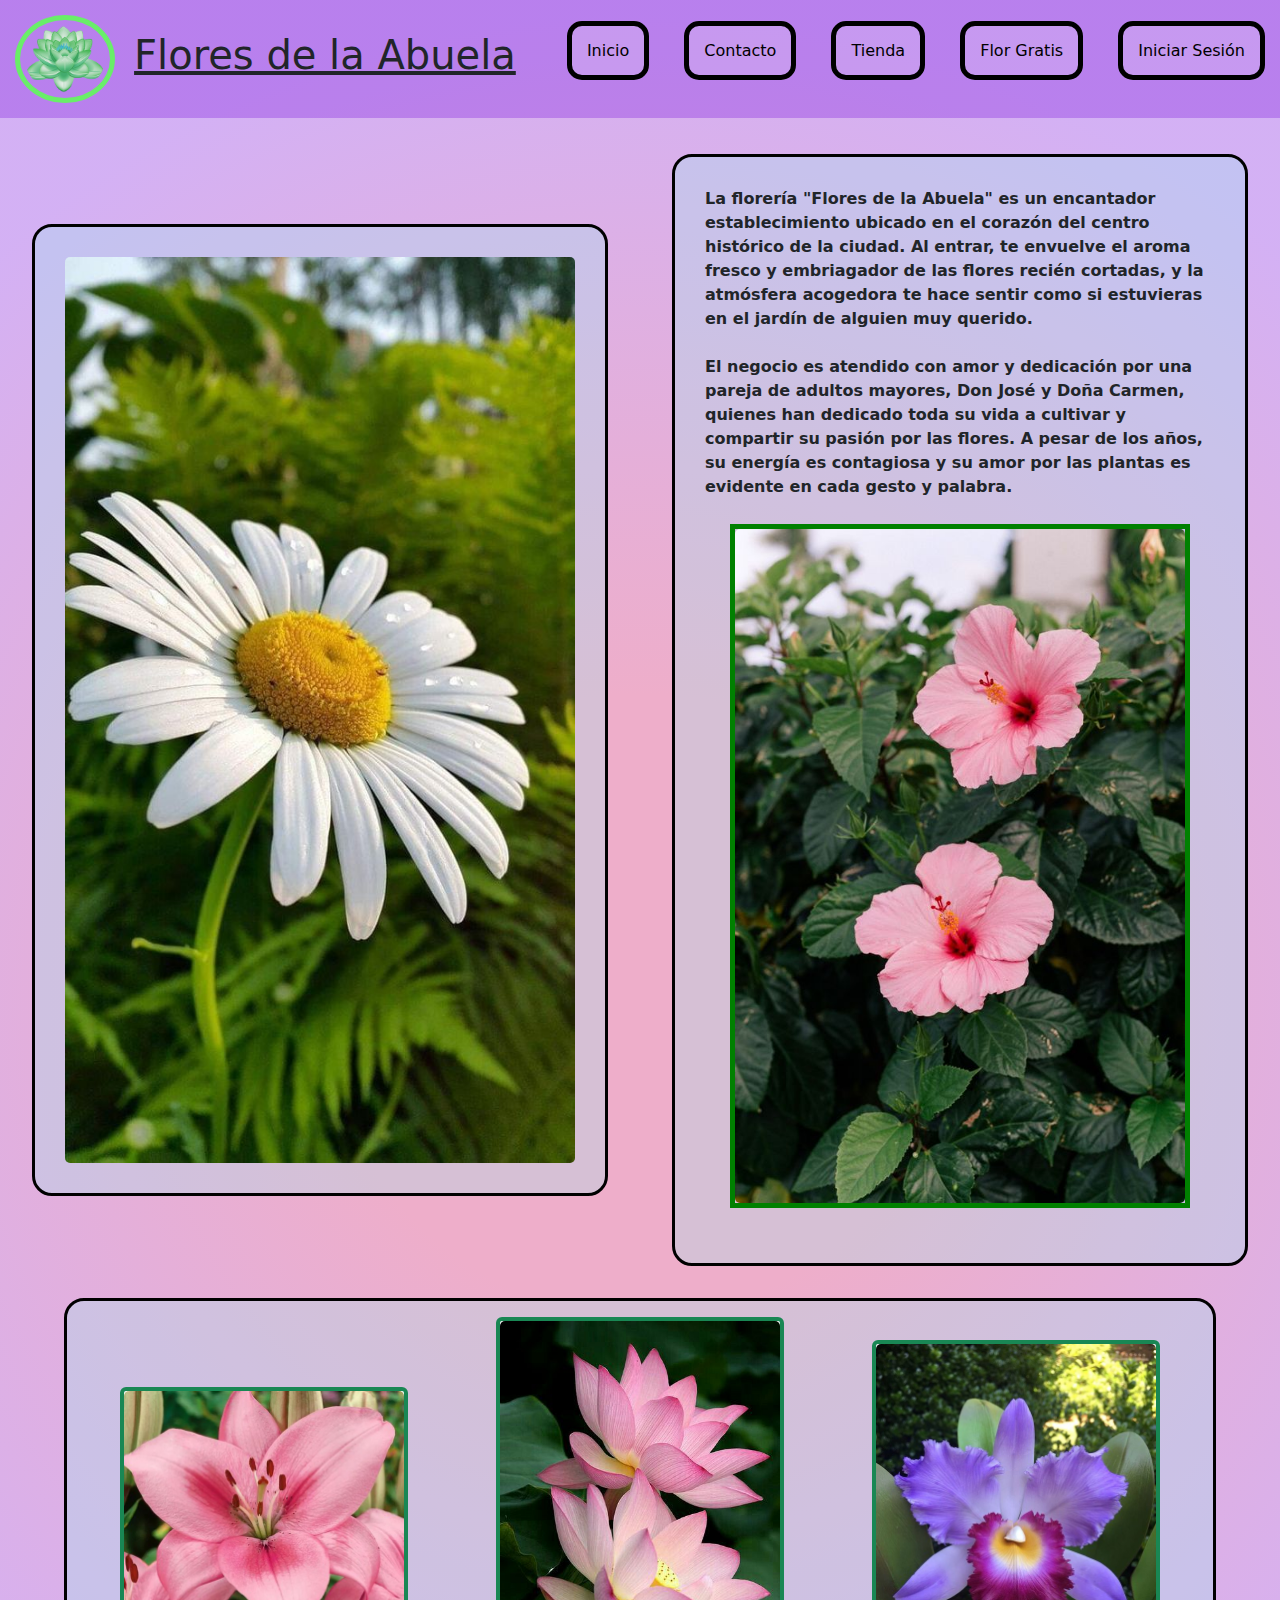
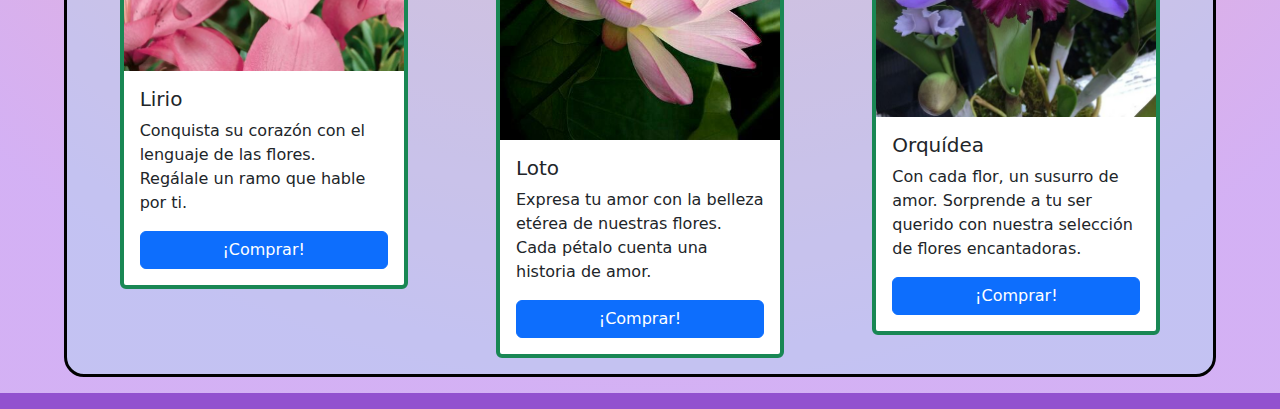
<file: index.html>
<!DOCTYPE html>
<html lang="en">

<head>
    <meta charset="UTF-8">
    <meta name="viewport" content="width=device-width, initial-scale=1.0">
    <link rel="stylesheet" href="style.css">
    <link href="https://cdn.jsdelivr.net/npm/bootstrap@5.3.3/dist/css/bootstrap.min.css" rel="stylesheet"
        integrity="sha384-QWTKZyjpPEjISv5WaRU9OFeRpok6YctnYmDr5pNlyT2bRjXh0JMhjY6hW+ALEwIH" crossorigin="anonymous">
    <link rel="shortcut icon" href="./img/emblema humanos color.ico" type="image/x-icon">
    <link rel="stylesheet" href="https://cdnjs.cloudflare.com/ajax/libs/font-awesome/6.5.1/css/all.min.css"
        integrity="sha512-DTOQO9RWCH3ppGqcWaEA1BIZOC6xxalwEsw9c2QQeAIftl+Vegovlnee1c9QX4TctnWMn13TZye+giMm8e2LwA=="
        crossorigin="anonymous" referrerpolicy="no-referrer" />
    <title>Inicio</title>
</head>

<body>
    <header id="cabecera">
        <div class="nav-bootstrap">
            <nav class="navbar navbar-dark fixed-top">
                <div class="container-fluid">
                    <a class="navbar-brand" href="./index.html"><img class="logo" src="./img/emblema humanos color.png"
                            alt="logo"></a>
                    <h1>
                        Flores de la Abuela
                    </h1>
                    <button class="navbar-toggler" type="button" data-bs-toggle="offcanvas"
                        data-bs-target="#offcanvasDarkNavbar" aria-controls="offcanvasDarkNavbar">
                        <span class="navbar-toggler-icon"></span>
                    </button>

                    <div class="offcanvas offcanvas-end text-bg-dark" tabindex="-1" id="offcanvasDarkNavbar"
                        aria-labelledby="offcanvasDarkNavbarLabel">
                        <div class="offcanvas-header">
                            <h5 class="offcanvas-title" id="offcanvasDarkNavbarLabel">Menú</h5>
                            <button type="button" class="btn-close btn-close-white" data-bs-dismiss="offcanvas"
                                aria-label="Close"></button>
                        </div>
                        <div class="offcanvas-body">
                            <ul class="navbar-nav justify-content-end flex-grow-1 pe-3">
                                <li class="nav-item">
                                    <a class="border rounded nav-link active" href="index.html">Inicio</a>
                                </li>
                                <li class="nav-item">
                                    <a class="border rounded nav-link" href="./pages/contacto.html">Contacto</a>
                                </li>
                                <li class="nav-item">
                                    <a class="border rounded nav-link" href="./pages/tienda.html">Tienda</a>
                                    
                                </li>
                                <li class="nav-item">
                                    <a class="border rounded nav-link" href="./pages/flor.html">Flor Gratis</a>
                                </li>
                                <li class="nav-item">
                                    <a class="border rounded nav-link" href="./pages/login.html">Iniciar Sesión</a>
                                </li>
                            </ul>
                        </div>
                    </div>
                </div>
            </nav>
        </div>
        <nav class="navegador">
            <div>
                <img class="logo" src="./img/emblema humanos color.png" alt="logo">
            </div>
            <h1>
                Flores de la Abuela
            </h1>
            <div>
                <ul>
                    <li>
                        <a href="index.html">Inicio</a>
                    </li>
                    <li>
                        <a href="./pages/contacto.html">Contacto</a>
                    </li>
                    <li>
                        <a href="./pages/tienda.html">Tienda</a>
                    </li>
                    <li>
                        <a href="./pages/flor.html">Flor Gratis</a>
                    </li>
                    <li>
                        <a href="./pages/login.html">Iniciar Sesión</a>
                        
                    </li>
                </ul>
            </div>
        </nav>
    </header>
    <main id="cuerpo">
        <div class="cuerpo-index">
            <section class="flor-fondo-cont">
                <img class="flor-fondo" src="./img/fondo-pantalla.jpg" alt="flor-fondo">
            </section>
            <section class="info-der">
                <div class="info-der-flex">
                    <p>
                        <b>
                            La florería "Flores de la Abuela" es un encantador establecimiento ubicado en el corazón
                            del
                            centro histórico de la ciudad. Al entrar, te envuelve el aroma fresco y embriagador de
                            las
                            flores recién cortadas, y la atmósfera acogedora te hace sentir como si estuvieras en el
                            jardín
                            de alguien muy querido.
                            <br>
                            <br>
                            El negocio es atendido con amor y dedicación por una pareja de adultos mayores, Don José
                            y Doña
                            Carmen, quienes han dedicado toda su vida a cultivar y compartir su pasión por las
                            flores. A
                            pesar de los años, su energía es contagiosa y su amor por las plantas es evidente en
                            cada gesto
                            y palabra.
                        </b>

                    </p>
                    <div class="foto-cont">
                        <img class="in-der-foto" src="./img/pareja.jpg" alt="pareja">
                    </div>

                </div>

            </section>
            <section class="info-izq">
                <div class="card border border-success border-4" style="width: 18rem;">
                    <img src="./img/lirio.jpg" class="card-img-top" alt="lirio">
                    <div class="card-body">
                        <h5 class="card-title">Lirio</h5>
                        <p class="card-text">Conquista su corazón con el lenguaje de las flores. Regálale un ramo
                            que hable por ti.</p>
                        <a href="./pages/tienda.html"
                            class="d-flex justify-content-center btn btn-primary">¡Comprar!</a>
                    </div>
                </div>
                <div class="card border border-success border-4" style="width: 18rem;">
                    <img src="./img/loto.jpg" class="card-img-top" alt="Loto">
                    <div class="card-body">
                        <h5 class="card-title">Loto</h5>
                        <p class="card-text">Expresa tu amor con la belleza etérea de nuestras flores. Cada pétalo
                            cuenta una historia de amor.</p>
                        <a href="./pages/tienda.html"
                            class="d-flex justify-content-center btn btn-primary">¡Comprar!</a>
                    </div>
                </div>
                <div class="card border border-success border-4" style="width: 18rem;">
                    <img src="./img/orquidea.jpg" class="card-img-top" alt="Orquidea">
                    <div class="card-body">
                        <h5 class="card-title">Orquídea</h5>
                        <p class="card-text">Con cada flor, un susurro de amor. Sorprende a tu ser querido con
                            nuestra selección de flores encantadoras.</p>
                        <a href="./pages/tienda.html"
                            class="d-flex justify-content-center btn btn-primary">¡Comprar!</a>
                    </div>
                </div>
            </section>
        </div>
    </main>
    <footer id="pie">
        <ul class="nav justify-content-center">
            <li class="nav-item">
                <a class="nav-link text-light" href="#">
                    <i class="fa-brands fa-instagram"></i>
                </a>
            </li>
            <li class="nav-item">
                <a class="nav-link text-light" href="#">
                    <i class="fa-brands fa-whatsapp"></i>
                </a>
            </li>
            <li class="nav-item">
                <a class="nav-link text-light" href="#">
                    <i class="fa-regular fa-envelope"></i>
                </a>
            </li>
            <li class="nav-item">
                <a class="nav-link text-light" href="#">
                    <i class="fa-solid fa-face-smile"></i>
                </a>
            </li>
        </ul>
    </footer>
    <script src="https://cdn.jsdelivr.net/npm/bootstrap@5.3.3/dist/js/bootstrap.bundle.min.js"></script>
</body>

</html>
</file>
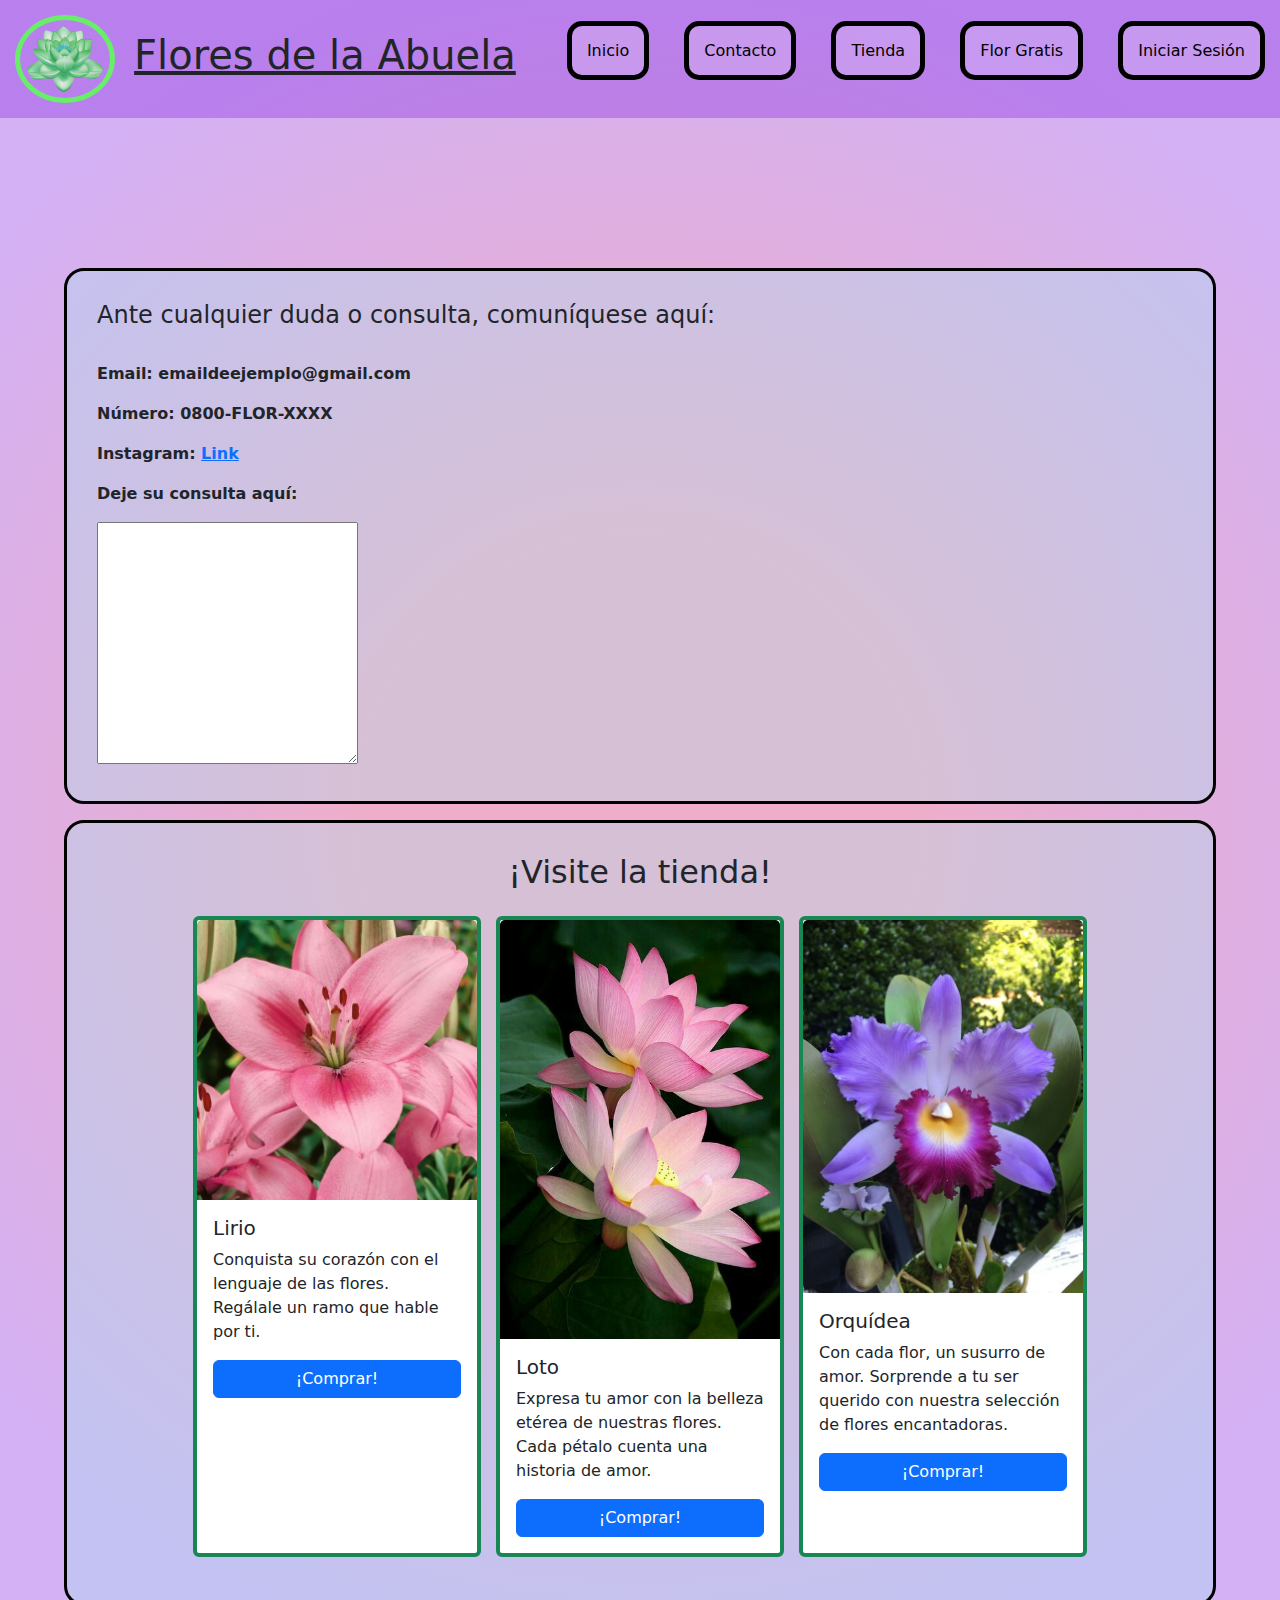
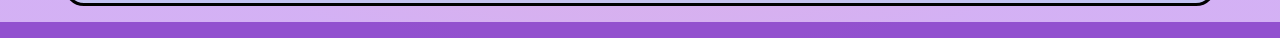
<file: pages/contacto.html>
<!DOCTYPE html>
<html lang="en">

<head>
    <meta charset="UTF-8">
    <meta name="viewport" content="width=device-width, initial-scale=1.0">
    <title>Nosotros</title>
    <link rel="stylesheet" href="../style.css">
    <link href="https://cdn.jsdelivr.net/npm/bootstrap@5.3.3/dist/css/bootstrap.min.css" rel="stylesheet"
        integrity="sha384-QWTKZyjpPEjISv5WaRU9OFeRpok6YctnYmDr5pNlyT2bRjXh0JMhjY6hW+ALEwIH" crossorigin="anonymous">
    <link rel="shortcut icon" href="../img/emblema humanos color.ico" type="image/x-icon">
    <link rel="stylesheet" href="https://cdnjs.cloudflare.com/ajax/libs/font-awesome/6.5.1/css/all.min.css"
        integrity="sha512-DTOQO9RWCH3ppGqcWaEA1BIZOC6xxalwEsw9c2QQeAIftl+Vegovlnee1c9QX4TctnWMn13TZye+giMm8e2LwA=="
        crossorigin="anonymous" referrerpolicy="no-referrer" />
</head>

<body>
    <header id="cabecera">
        <div class="nav-bootstrap">
            <nav class="navbar navbar-dark fixed-top">
                <div class="container-fluid">
                    <a class="navbar-brand" href="../index.html"><img class="logo"
                            src="../img/emblema humanos color.png" alt="logo"></a>
                    <h1>
                        Flores de la Abuela
                    </h1>
                    <button class="navbar-toggler" type="button" data-bs-toggle="offcanvas"
                        data-bs-target="#offcanvasDarkNavbar" aria-controls="offcanvasDarkNavbar">
                        <span class="navbar-toggler-icon"></span>
                    </button>

                    <div class="offcanvas offcanvas-end text-bg-dark" tabindex="-1" id="offcanvasDarkNavbar"
                        aria-labelledby="offcanvasDarkNavbarLabel">
                        <div class="offcanvas-header">
                            <h5 class="offcanvas-title" id="offcanvasDarkNavbarLabel">Menú</h5>
                            <button type="button" class="btn-close btn-close-white" data-bs-dismiss="offcanvas"
                                aria-label="Close"></button>
                        </div>
                        <div class="offcanvas-body">
                            <ul class="navbar-nav justify-content-end flex-grow-1 pe-3">
                                <li class="nav-item">
                                    <a class="border rounded nav-link active" href="../index.html">Inicio</a>
                                </li>
                                <li class="nav-item">
                                    <a class="border rounded nav-link" href="./contacto.html">Contacto</a>
                                </li>
                                <li class="nav-item">
                                    <a class="border rounded nav-link" href="./tienda.html">Tienda</a>

                                </li>
                                <li class="nav-item">
                                    <a class="border rounded nav-link" href="./flor.html">Flor Gratis</a>
                                </li>
                                <li class="nav-item">
                                    <a class="border rounded nav-link" href="./login.html">Iniciar Sesión</a>
                                </li>
                            </ul>
                        </div>
                    </div>
                </div>
            </nav>
        </div>
        <nav class="navegador">
            <div>
                <img class="logo" src="../img/emblema humanos color.png" alt="logo">
            </div>
            <h1>
                Flores de la Abuela
            </h1>
            <div>
                <ul>
                    <li>
                        <a href="../index.html">Inicio</a>
                    </li>
                    <li>
                        <a href="./contacto.html">Contacto</a>
                    </li>
                    <li>
                        <a href="./tienda.html">Tienda</a>
                    </li>
                    <li>
                        <a href="./flor.html">Flor Gratis</a>
                    </li>
                    <li>
                        <a href="./login.html">Iniciar Sesión</a>
                    </li>
                </ul>
            </div>
        </nav>
    </header>
    <main id="cuerpo-contacto">
        <div class="cuerpo-contacto">
            <section class="contacto">
                <h4>Ante cualquier duda o consulta, comuníquese aquí:</h4>
                <br>
                <section class="info-contacto">
                    <b>
                        <p>
                            Email: emaildeejemplo@gmail.com
                        </p>
                        <p>
                            Número: 0800-FLOR-XXXX
                        </p>
                        <p>
                            Instagram: <a href="#">Link</a>
                        </p>
                        <p>
                            Deje su consulta aquí:

                        </p>
                        <textarea name="Mensaje" cols="30" rows="10">
                    </textarea>
                    </b>
                </section>
            </section>
            <section class="tienda-contacto">
                <h2>
                    ¡Visite la tienda!
                </h2>
                <div class="tienda-contacto-cont">
                    <div class="card border border-success border-4" style="width: 18rem;">
                        <img src="../img/lirio.jpg" class="card-img-top" alt="lirio">
                        <div class="card-body">
                            <h5 class="card-title">Lirio</h5>
                            <p class="card-text">Conquista su corazón con el lenguaje de las flores. Regálale un
                                ramo
                                que hable por ti.</p>
                            <a href="./tienda.html" class="d-flex justify-content-center btn btn-primary">¡Comprar!</a>
                        </div>
                    </div>
                    <div class="card border border-success border-4" style="width: 18rem;">
                        <img src="../img/loto.jpg" class="card-img-top" alt="Loto">
                        <div class="card-body">
                            <h5 class="card-title">Loto</h5>
                            <p class="card-text">Expresa tu amor con la belleza etérea de nuestras flores. Cada
                                pétalo
                                cuenta una historia de amor.</p>
                            <a href="./pages/tienda.html"
                                class="d-flex justify-content-center btn btn-primary">¡Comprar!</a>
                        </div>
                    </div>
                    <div class="card border border-success border-4" style="width: 18rem;">
                        <img src="../img/orquidea.jpg" class="card-img-top" alt="Orquidea">
                        <div class="card-body">
                            <h5 class="card-title">Orquídea</h5>
                            <p class="card-text">Con cada flor, un susurro de amor. Sorprende a tu ser querido con
                                nuestra selección de flores encantadoras.</p>
                            <a href="./pages/tienda.html"
                                class="d-flex justify-content-center btn btn-primary">¡Comprar!</a>
                        </div>
                    </div>
                </div>
            </section>

        </div>
    </main>
    <footer id="pie">
        <ul class="nav justify-content-center">
            <li class="nav-item">
                <a class="nav-link text-light" href="#">
                    <i class="fa-brands fa-instagram"></i>
                </a>
            </li>
            <li class="nav-item">
                <a class="nav-link text-light" href="#">
                    <i class="fa-brands fa-whatsapp"></i>
                </a>
            </li>
            <li class="nav-item">
                <a class="nav-link text-light" href="#">
                    <i class="fa-regular fa-envelope"></i>
                </a>
            </li>
            <li class="nav-item">
                <a class="nav-link text-light" href="#">
                    <i class="fa-solid fa-face-smile"></i>
                </a>
            </li>
        </ul>
    </footer>
    <script src="https://cdn.jsdelivr.net/npm/bootstrap@5.3.3/dist/js/bootstrap.bundle.min.js"></script>
</body>

</html>
</file>
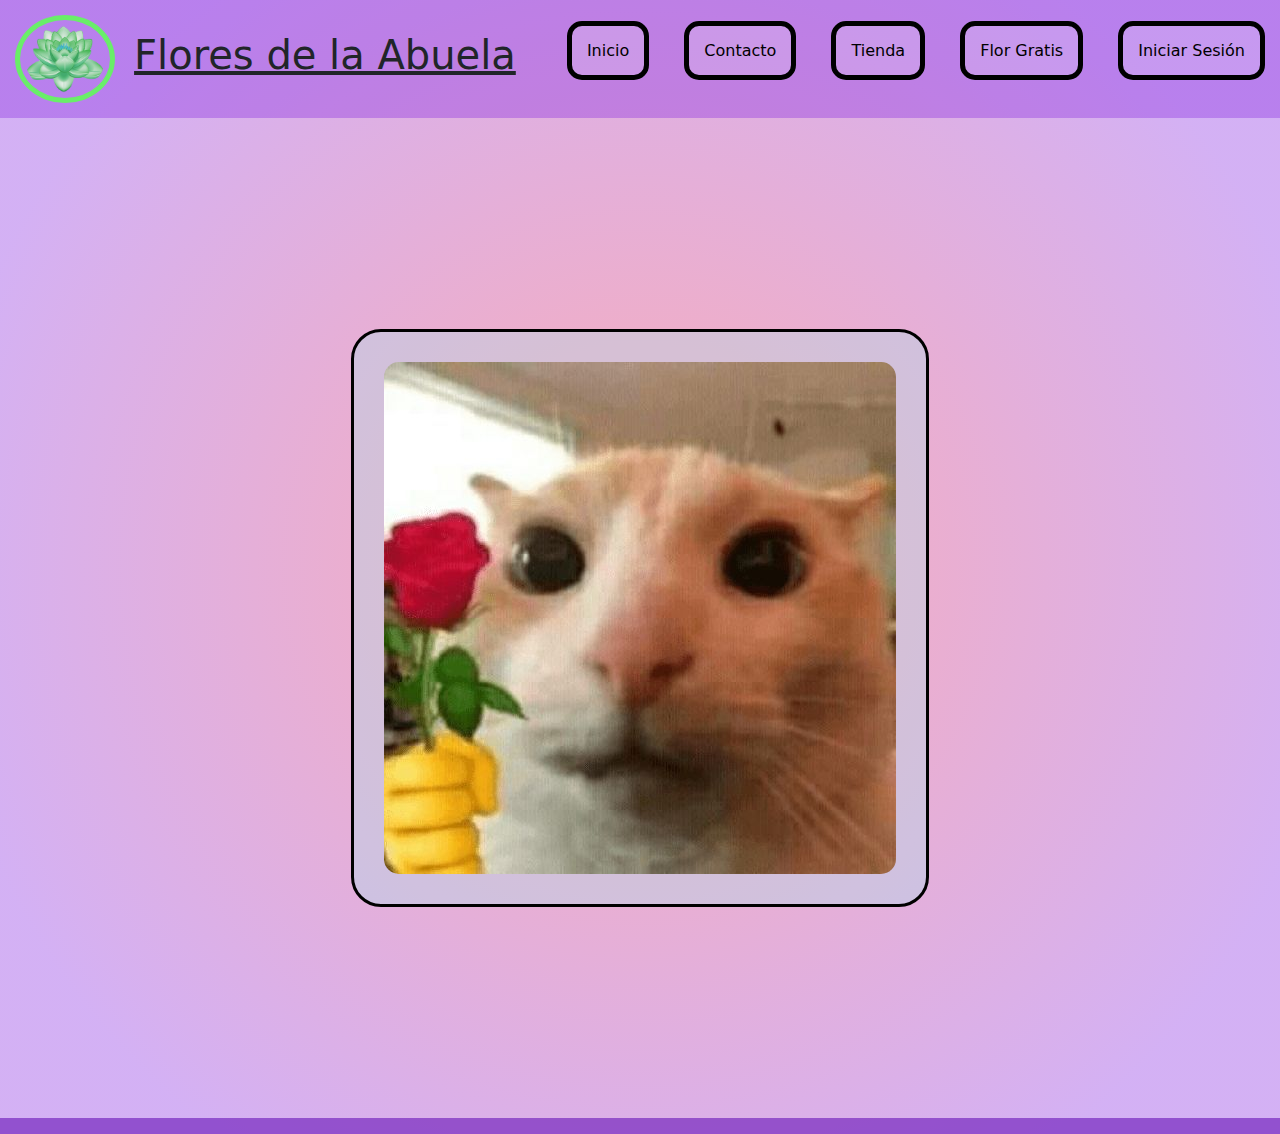
<file: pages/flor.html>
<!DOCTYPE html>
<html lang="en">

<head>
    <meta charset="UTF-8">
    <meta name="viewport" content="width=device-width, initial-scale=1.0">
    <title>Flor</title>
    <link rel="stylesheet" href="../style.css">
    <link href="https://cdn.jsdelivr.net/npm/bootstrap@5.3.3/dist/css/bootstrap.min.css" rel="stylesheet" integrity="sha384-QWTKZyjpPEjISv5WaRU9OFeRpok6YctnYmDr5pNlyT2bRjXh0JMhjY6hW+ALEwIH" crossorigin="anonymous">
    <link rel="shortcut icon" href="../img/emblema humanos color.ico" type="image/x-icon">
    <link rel="stylesheet" href="https://cdnjs.cloudflare.com/ajax/libs/font-awesome/6.5.1/css/all.min.css" integrity="sha512-DTOQO9RWCH3ppGqcWaEA1BIZOC6xxalwEsw9c2QQeAIftl+Vegovlnee1c9QX4TctnWMn13TZye+giMm8e2LwA==" crossorigin="anonymous" referrerpolicy="no-referrer" />
</head>

<body>
    <header id="cabecera">
        <div class="nav-bootstrap">
            <nav class="navbar navbar-dark fixed-top">
                <div class="container-fluid">
                    <a class="navbar-brand" href="../index.html"><img class="logo" src="../img/emblema humanos color.png"
                            alt="logo"></a>
                    <h1>
                        Flores de la Abuela
                    </h1>
                    <button class="navbar-toggler" type="button" data-bs-toggle="offcanvas"
                        data-bs-target="#offcanvasDarkNavbar" aria-controls="offcanvasDarkNavbar">
                        <span class="navbar-toggler-icon"></span>
                    </button>

                    <div class="offcanvas offcanvas-end text-bg-dark" tabindex="-1" id="offcanvasDarkNavbar"
                        aria-labelledby="offcanvasDarkNavbarLabel">
                        <div class="offcanvas-header">
                            <h5 class="offcanvas-title" id="offcanvasDarkNavbarLabel">Menú</h5>
                            <button type="button" class="btn-close btn-close-white" data-bs-dismiss="offcanvas"
                                aria-label="Close"></button>
                        </div>
                        <div class="offcanvas-body">
                            <ul class="navbar-nav justify-content-end flex-grow-1 pe-3">
                                <li class="nav-item">
                                    <a class="border rounded nav-link active" href="../index.html">Inicio</a>
                                </li>
                                <li class="nav-item">
                                    <a class="border rounded nav-link" href="./contacto.html">Contacto</a>
                                </li>
                                <li class="nav-item">
                                    <a class="border rounded nav-link" href="./tienda.html">Tienda</a>
                                    
                                </li>
                                <li class="nav-item">
                                    <a class="border rounded nav-link" href="./flor.html">Flor Gratis</a>
                                </li>
                                <li class="nav-item">
                                    <a class="border rounded nav-link" href="./login.html">Iniciar Sesión</a>
                                </li>
                            </ul>
                        </div>
                    </div>
                </div>
            </nav>
        </div>
        <nav class="navegador">
            <div>
                <img class="logo" src="../img/emblema humanos color.png" alt="logo">
            </div>
            <h1>
                Flores de la Abuela
            </h1>
            <div>
                <ul>
                    <li>
                        <a href="../index.html">Inicio</a>
                    </li>
                    <li>
                        <a href="./contacto.html">Contacto</a>
                    </li>
                    <li>
                        <a href="./tienda.html">Tienda</a>
                    </li>
                    <li>
                        <a href="./flor.html">Flor Gratis</a>
                    </li>
                    <li>
                        <a href="./login.html">Iniciar Sesión</a>
                    </li>
                </ul>
            </div>
        </nav>
    </header>
    <main id="cuerpo-flor">
        <div class="flor">
            <img class="flor-foto" src="../img/gatito-flor.jpg" alt="flor-gratis">
        </div>
    </main>
    <footer id="pie">
        <ul class="nav justify-content-center">
            <li class="nav-item">
                <a class="nav-link text-light" href="#">
                    <i class="fa-brands fa-instagram"></i>
                </a>
            </li>
            <li class="nav-item">
                <a class="nav-link text-light" href="#">
                    <i class="fa-brands fa-whatsapp"></i>
                </a>
            </li>
            <li class="nav-item">
                <a class="nav-link text-light" href="#">
                    <i class="fa-regular fa-envelope"></i>
                </a>
            </li>
            <li class="nav-item">
                <a class="nav-link text-light" href="#">
                    <i class="fa-solid fa-face-smile"></i>
                </a>
            </li>
        </ul>
    </footer>
    <script src="https://cdn.jsdelivr.net/npm/bootstrap@5.3.3/dist/js/bootstrap.bundle.min.js"></script>
</body>

</html>
</file>
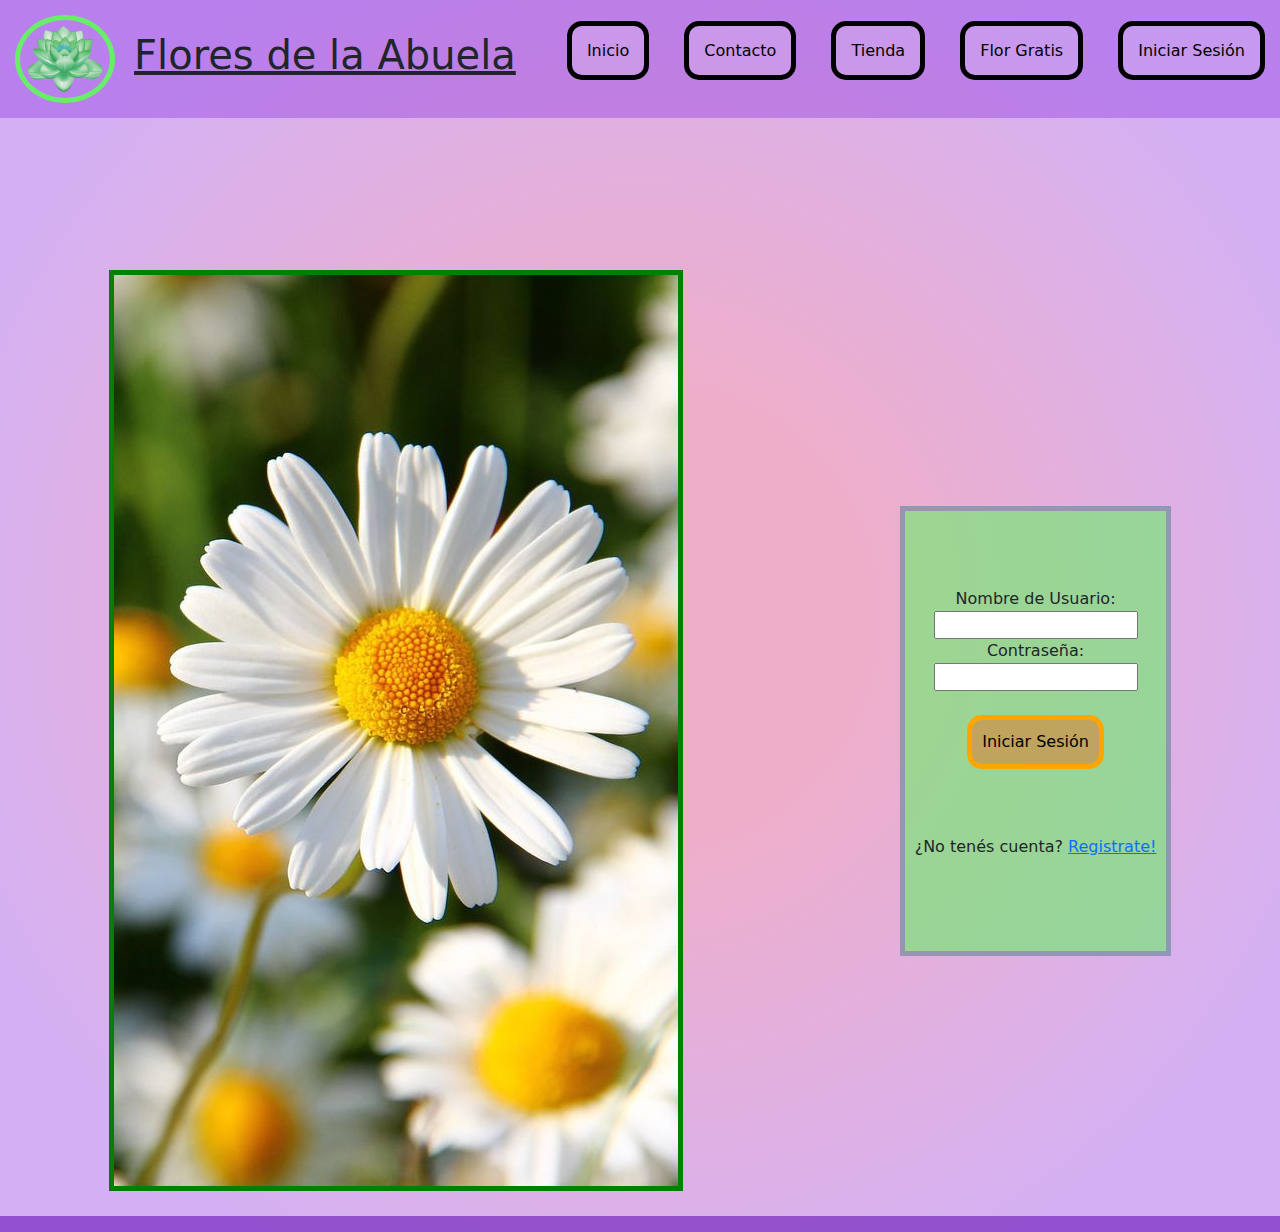
<file: pages/login.html>
<!DOCTYPE html>
<html lang="en">

<head>
    <meta charset="UTF-8">
    <meta name="viewport" content="width=device-width, initial-scale=1.0">
    <title>Iniciar Sesión</title>
    <link rel="stylesheet" href="../style.css">
    <link href="https://cdn.jsdelivr.net/npm/bootstrap@5.3.3/dist/css/bootstrap.min.css" rel="stylesheet"
        integrity="sha384-QWTKZyjpPEjISv5WaRU9OFeRpok6YctnYmDr5pNlyT2bRjXh0JMhjY6hW+ALEwIH" crossorigin="anonymous">
    <link rel="shortcut icon" href="../img/emblema humanos color.ico" type="image/x-icon">
    <link rel="stylesheet" href="https://cdnjs.cloudflare.com/ajax/libs/font-awesome/6.5.1/css/all.min.css"
        integrity="sha512-DTOQO9RWCH3ppGqcWaEA1BIZOC6xxalwEsw9c2QQeAIftl+Vegovlnee1c9QX4TctnWMn13TZye+giMm8e2LwA=="
        crossorigin="anonymous" referrerpolicy="no-referrer" />
</head>

<body>
    <header id="cabecera">
        <div class="nav-bootstrap">
            <nav class="navbar navbar-dark fixed-top">
                <div class="container-fluid">
                    <a class="navbar-brand" href="../index.html"><img class="logo"
                            src="../img/emblema humanos color.png" alt="logo"></a>
                    <h1>
                        Flores de la Abuela
                    </h1>
                    <button class="navbar-toggler" type="button" data-bs-toggle="offcanvas"
                        data-bs-target="#offcanvasDarkNavbar" aria-controls="offcanvasDarkNavbar">
                        <span class="navbar-toggler-icon"></span>
                    </button>

                    <div class="offcanvas offcanvas-end text-bg-dark" tabindex="-1" id="offcanvasDarkNavbar"
                        aria-labelledby="offcanvasDarkNavbarLabel">
                        <div class="offcanvas-header">
                            <h5 class="offcanvas-title" id="offcanvasDarkNavbarLabel">Menú</h5>
                            <button type="button" class="btn-close btn-close-white" data-bs-dismiss="offcanvas"
                                aria-label="Close"></button>
                        </div>
                        <div class="offcanvas-body">
                            <ul class="navbar-nav justify-content-end flex-grow-1 pe-3">
                                <li class="nav-item">
                                    <a class="border rounded nav-link active" href="../index.html">Inicio</a>
                                </li>
                                <li class="nav-item">
                                    <a class="border rounded nav-link" href="./contacto.html">Contacto</a>
                                </li>
                                <li class="nav-item">
                                    <a class="border rounded nav-link" href="./tienda.html">Tienda</a>
                                    
                                </li>
                                <li class="nav-item">
                                    <a class="border rounded nav-link" href="./flor.html">Flor Gratis</a>
                                </li>
                                <li class="nav-item">
                                    <a class="border rounded nav-link" href="./login.html">Iniciar Sesión</a>
                                </li>
                            </ul>
                        </div>
                    </div>
                </div>
            </nav>
        </div>
        <nav class="navegador">
            <div>
                <img class="logo" src="../img/emblema humanos color.png" alt="logo">
            </div>
            <h1>
                Flores de la Abuela
            </h1>
            <div>
                <ul>
                    <li>
                        <a href="../index.html">Inicio</a>
                    </li>
                    <li>
                        <a href="./contacto.html">Contacto</a>
                    </li>
                    <li>
                        <a href="./tienda.html">Tienda</a>
                    </li>
                    <li>
                        <a href="./flor.html">Flor Gratis</a>
                    </li>
                    <li>
                        <a href="./login.html">Iniciar Sesión</a>
                    </li>
                </ul>
            </div>
        </nav>
    </header>
    <main id="cuerpo-login">
        <div class="cuerpo-login">
            <section class="flor-login-cont">
                <img class="flor-login" src="../img/flor1-cont.jpg" alt="flor-login">
            </section>
            <section>
                <div class="form-login">
                    <form action="/action_page.php">
                        <label for="username">Nombre de Usuario:</label><br>
                        <input type="text" name="username"><br>
                        <label for="password">Contraseña:</label><br>
                        <input type="password" name="password"><br><br>
                        <button class="btn-login" type="submit">Iniciar Sesión</button>
                        <br>
                    </form>
                    <p>
                        ¿No tenés cuenta? <a href="#">Registrate!</a>
                    </p>
                </div>

            </section>
        </div>
    </main>
    <footer id="pie">
        <ul class="nav justify-content-center">
            <li class="nav-item">
                <a class="nav-link text-light" href="#">
                    <i class="fa-brands fa-instagram"></i>
                </a>
            </li>
            <li class="nav-item">
                <a class="nav-link text-light" href="#">
                    <i class="fa-brands fa-whatsapp"></i>
                </a>
            </li>
            <li class="nav-item">
                <a class="nav-link text-light" href="#">
                    <i class="fa-regular fa-envelope"></i>
                </a>
            </li>
            <li class="nav-item">
                <a class="nav-link text-light" href="#">
                    <i class="fa-solid fa-face-smile"></i>
                </a>
            </li>
        </ul>
    </footer>
    <script src="https://cdn.jsdelivr.net/npm/bootstrap@5.3.3/dist/js/bootstrap.bundle.min.js"></script>
</body>

</html>
</file>
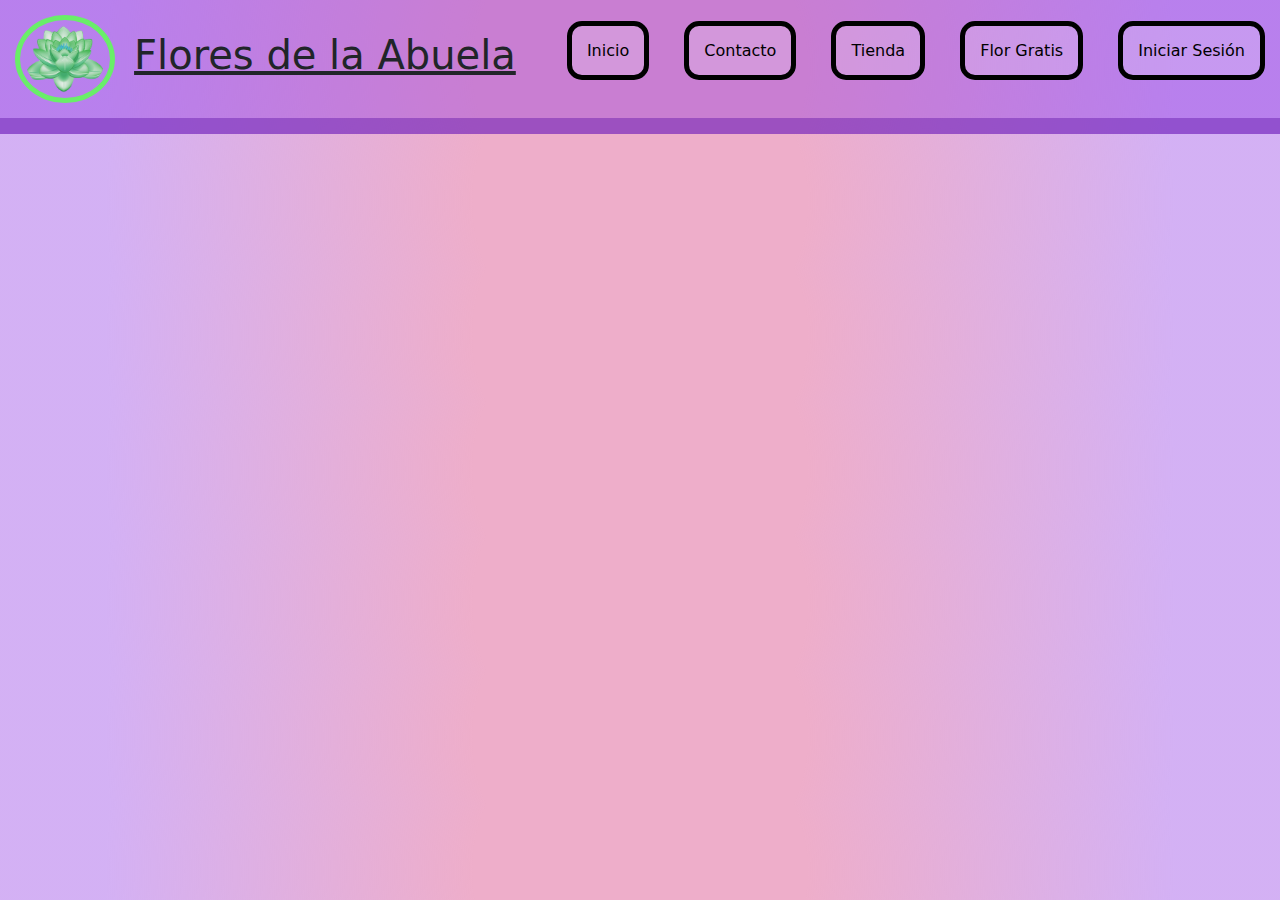
<file: pages/tienda.html>
<!DOCTYPE html>
<html lang="en">
<head>
    <meta charset="UTF-8">
    <meta name="viewport" content="width=device-width, initial-scale=1.0">
    <link rel="stylesheet" href="../style.css">
    <link href="https://cdn.jsdelivr.net/npm/bootstrap@5.3.3/dist/css/bootstrap.min.css" rel="stylesheet" integrity="sha384-QWTKZyjpPEjISv5WaRU9OFeRpok6YctnYmDr5pNlyT2bRjXh0JMhjY6hW+ALEwIH" crossorigin="anonymous">
    <link rel="shortcut icon" href="../img/emblema humanos color.ico" type="image/x-icon">
    <link rel="stylesheet" href="https://cdnjs.cloudflare.com/ajax/libs/font-awesome/6.5.1/css/all.min.css" integrity="sha512-DTOQO9RWCH3ppGqcWaEA1BIZOC6xxalwEsw9c2QQeAIftl+Vegovlnee1c9QX4TctnWMn13TZye+giMm8e2LwA==" crossorigin="anonymous" referrerpolicy="no-referrer" />
    <title>Tienda</title>
</head>
<body>
    <header id="cabecera">
        <div class="nav-bootstrap">
            <nav class="navbar navbar-dark fixed-top">
                <div class="container-fluid">
                    <a class="navbar-brand" href="../index.html"><img class="logo" src="../img/emblema humanos color.png"
                            alt="logo"></a>
                    <h1>
                        Flores de la Abuela
                    </h1>
                    <button class="navbar-toggler" type="button" data-bs-toggle="offcanvas"
                        data-bs-target="#offcanvasDarkNavbar" aria-controls="offcanvasDarkNavbar">
                        <span class="navbar-toggler-icon"></span>
                    </button>

                    <div class="offcanvas offcanvas-end text-bg-dark" tabindex="-1" id="offcanvasDarkNavbar"
                        aria-labelledby="offcanvasDarkNavbarLabel">
                        <div class="offcanvas-header">
                            <h5 class="offcanvas-title" id="offcanvasDarkNavbarLabel">Menú</h5>
                            <button type="button" class="btn-close btn-close-white" data-bs-dismiss="offcanvas"
                                aria-label="Close"></button>
                        </div>
                        <div class="offcanvas-body">
                            <ul class="navbar-nav justify-content-end flex-grow-1 pe-3">
                                <li class="nav-item">
                                    <a class="border rounded nav-link active" href="../index.html">Inicio</a>
                                </li>
                                <li class="nav-item">
                                    <a class="border rounded nav-link" href="./contacto.html">Contacto</a>
                                </li>
                                <li class="nav-item">
                                    <a class="border rounded nav-link" href="./tienda.html">Tienda</a>
                                    
                                </li>
                                <li class="nav-item">
                                    <a class="border rounded nav-link" href="./flor.html">Flor Gratis</a>
                                </li>
                                <li class="nav-item">
                                    <a class="border rounded nav-link" href="./login.html">Iniciar Sesión</a>
                                </li>
                            </ul>
                        </div>
                    </div>
                </div>
            </nav>
        </div>
        <nav class="navegador">
            <div>
                <img class="logo" src="../img/emblema humanos color.png" alt="logo">
            </div>
            <h1>
                Flores de la Abuela
            </h1>
            <div>
                <ul>
                    <li>
                        <a href="../index.html">Inicio</a>
                    </li>
                    <li>
                        <a href="./contacto.html">Contacto</a>
                    </li>
                    <li>
                        <a href="./tienda.html">Tienda</a>
                    </li>
                    <li>
                        <a href="./flor.html">Flor Gratis</a>
                    </li>
                    <li>
                        <a href="./login.html">Iniciar Sesión</a>
                    </li>
                </ul>
            </div>
        </nav>
    </header>
    <main id="cuerpo">

    </main>
    <footer id="pie">
        <ul class="nav justify-content-center">
            <li class="nav-item">
                <a class="nav-link text-light" href="#">
                    <i class="fa-brands fa-instagram"></i>
                </a>
            </li>
            <li class="nav-item">
                <a class="nav-link text-light" href="#">
                    <i class="fa-brands fa-whatsapp"></i>
                </a>
            </li>
            <li class="nav-item">
                <a class="nav-link text-light" href="#">
                    <i class="fa-regular fa-envelope"></i>
                </a>
            </li>
            <li class="nav-item">
                <a class="nav-link text-light" href="#">
                    <i class="fa-solid fa-face-smile"></i>
                </a>
            </li>
        </ul>
    </footer>
    <script src="https://cdn.jsdelivr.net/npm/bootstrap@5.3.3/dist/js/bootstrap.bundle.min.js"></script>
</body>
</html>
</file>
<file: style.css>
* {
    margin: 0;
    padding: 0;
    box-sizing: border-box;
}

body:not(#login) {
    background: rgb(238, 174, 202);
    background: radial-gradient(circle, rgba(238, 174, 202, 1) 26%, rgba(137, 43, 226, 0.37) 83%);
}

/* TÍTULOS */

h1 {
    text-align: center;
    text-decoration: underline;
}

/* HEADER */

#cabecera {
    height: 100%;
    width: auto;
}

header nav {
    display: flex;
    justify-content: space-between;
    align-items: center;
    background-color: rgba(137, 43, 226, 0.37);
}

.logo {
    height: auto;
    width: 100px;
    border: 5px solid rgb(105, 238, 105);
    border-radius: 50%;
    padding: 5px;
    margin: 15px;
}

.navegador ul li {
    display: inline;
    margin: 15px;
}

.navegador ul li a {
    text-decoration: none;
    border: 5px solid black;
    border-radius: 15px;
    padding: 15px;
    color: black;
    background-color: rgba(255, 255, 255, 0.2);
}

.navegador ul li a:hover {
    background-color: rgba(255, 166, 0, 0.2);
    color: rgb(255, 38, 0);
    transition: ease 150ms;
}

/* CUERPOS GENERAL */

#cuerpo {
    height: auto;
    width: 100%;
}

#cuerpo-login, #cuerpo-contacto {
    margin-top: 225px;
    height: auto;
    width: 100%;
}


/* FOOTER */

#pie {
    background-color: rgba(108, 26, 185, 0.637);
    width: 100%;
}


/* MAIN */
/* index */
.cuerpo-index {
    margin-top: 225px;
}

.flor-fondo-cont,
.info-izq,
.info-der {
    border: 3px solid black;
    padding: 30px;
    border-radius: 20px;
    background-color: rgba(158, 235, 237, 0.3);
    margin: 1rem auto;
    width: 90%;
}

.flor-fondo,
.in-der-foto {
    height: auto;
    width: 100%;
    border-radius: 5px;
}

.info-izq {
    display: grid;
    grid-gap: 15px;
    justify-content: center;
    grid-template-rows: repeat(3, 1fr);
    padding: 1rem;
}

.foto-cont {
    border: 5px solid green;
    margin: 25px;
}


/* LOGIN */

.flor-login-cont {
    border: 5px solid green;
    margin: 25px;
    height: auto;
}

.flor-login {
    width: 100%;
    height: auto;
}

.form-login {
    border: 5px solid rgba(137, 43, 226, 0.37);
    margin: 25px;
    padding: 10px;
    text-align: center;
}

.btn-login {
    border: 5px solid orange;
    border-radius: 15px;
    padding: 10px;
    background: none;
    background-color: rgba(255, 81, 0, 0.37);
}


/* CONTACTO */

.contacto, .tienda-contacto{
        border: 3px solid black;
        padding: 30px;
        border-radius: 20px;
        background-color: rgba(158, 235, 237, 0.3);
        margin: 1rem auto;
        width: 90%;
}

.tienda-contacto-cont {
    display: grid;
    grid-gap: 15px;
    justify-content: center;
    grid-template-rows: repeat(3, 1fr);
    padding: 1rem;
}

/* Flor Gratis */

#cuerpo-flor {
    display: flex;
    align-items: center;
    justify-content: center;
    height: 1000px;
}

.flor {
    display: flex;
    justify-content: center;
    align-items: center;
    border: 3px solid black;
    padding: 30px;
    border-radius: 30px;
    background-color: rgba(158, 235, 237, 0.3);
}

.flor-foto {
    height: auto;
    border-radius: 15px;
    width: 100%;
}

/* QUERY */
/* index-q */
@media(min-width:768px) {
    .cuerpo-index {
        display: grid;
        grid-template-columns: repeat(2, 1fr);
        grid-template-areas:
            "flor info"
            "card card";
        margin-top: 150px;
    }

    .flor-fondo-cont {
        grid-area: flor;
        height: fit-content;
        align-self: center;
    }

    .info-der {
        grid-area: info;
    }

    .info-izq {
        grid-area: card;
        display: flex;
    }

}

@media(max-width:1200px) {
    .navegador {
        display: none;
    }
}

@media(min-width:1200px) {
    .nav-bootstrap {
        display: none;
    }

    .cuerpo-index {
        margin-top: 20px;
    }

    .info-izq {
        display: flex;
        justify-content: space-around;
        align-items: center;
    }



}

@media(min-width:1440px) {
    .info-der-flex {
        display: flex;
        align-items: center;
        justify-content: center;
    }

    .cuerpo-index {
        grid-template-areas:
            "flor info"
            "flor card";
    }

    .info-izq {
        display: flex;
        justify-content: space-around;
        align-items: center;
    }

    .flor-fondo {
        height: 100vh;
        width: auto;
    }

    .flor-fondo-cont {
        width: fit-content;
    }
}

/* login-q */

@media(min-width:768px) {
    #cuerpo-login{
        margin-top: 127px;
    }

    .cuerpo-login{
        display: flex;
    }

}

@media(min-width:1024px){
    
    .form-login{
        background-color: rgb(105, 238, 105, 0.6);
        height: 450px;
        display: flex;
        flex-direction: column;
        justify-content: space-evenly;
    }

    .btn-login:hover{
        color: orange;
        background-color:rgba(137, 43, 226, 0.37) ;
        border:5px solid rgb(39, 31, 31);
    }

    .cuerpo-login{
        display: flex;
        justify-content: space-around;
        align-items: center;
    }
}

@media(min-width:1440px){
    #cuerpo-login{
        margin-top: 10px;
    }

    .form-login{
        padding: 100px;
        border-radius: 15px;
    }

    .cuerpo-login{
        display: flex;
        justify-content: space-around;
        
    }
}

/* contacto-q */

@media(min-width:768px){
    #cuerpo-contacto{
    margin-top: 150px;
}

.tienda-contacto-cont{
    display: flex;
}

h2{
    text-align: center;
}
}

@media(min-width:1440px){
    #cuerpo-contacto{
        margin-top: 10px;
    }

    .cuerpo-contacto{
        display: flex;
    }

    .contacto, .tienda-contacto{
        margin: 1rem;
    }
}
</file>
